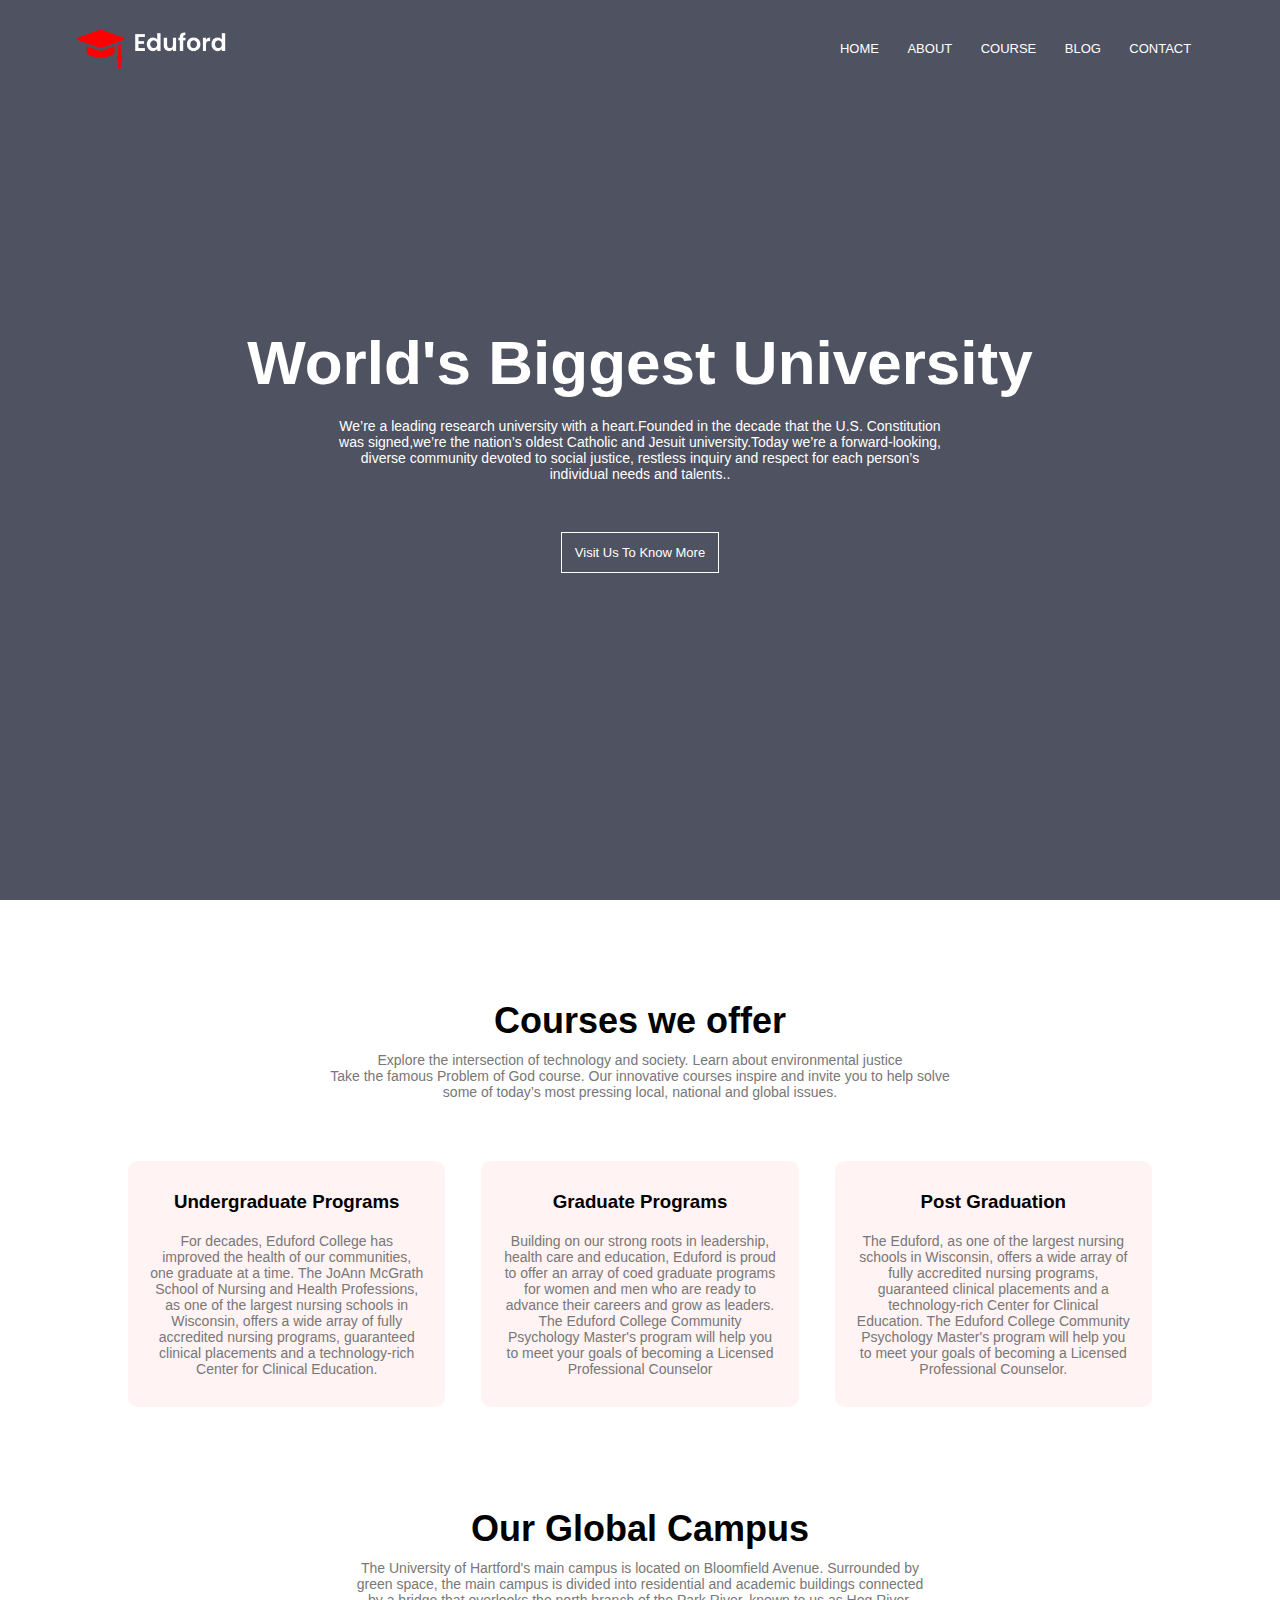
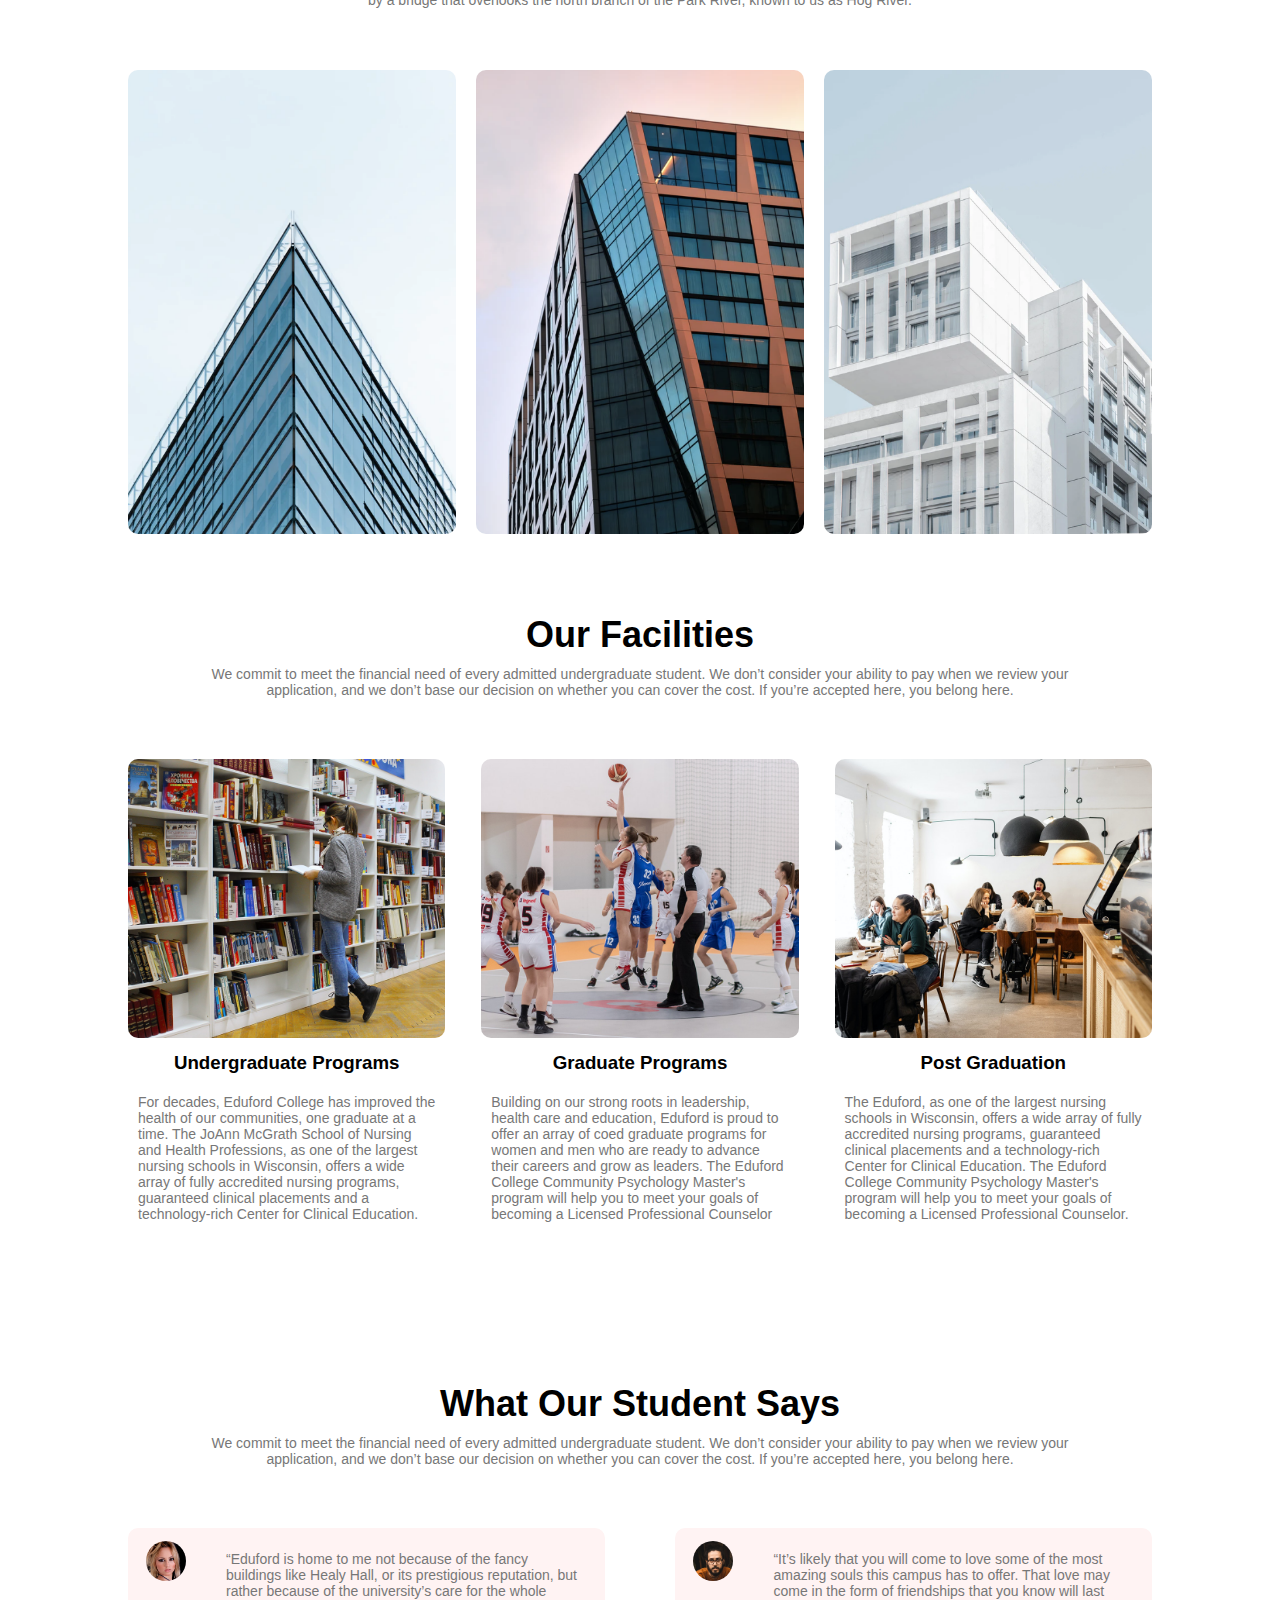
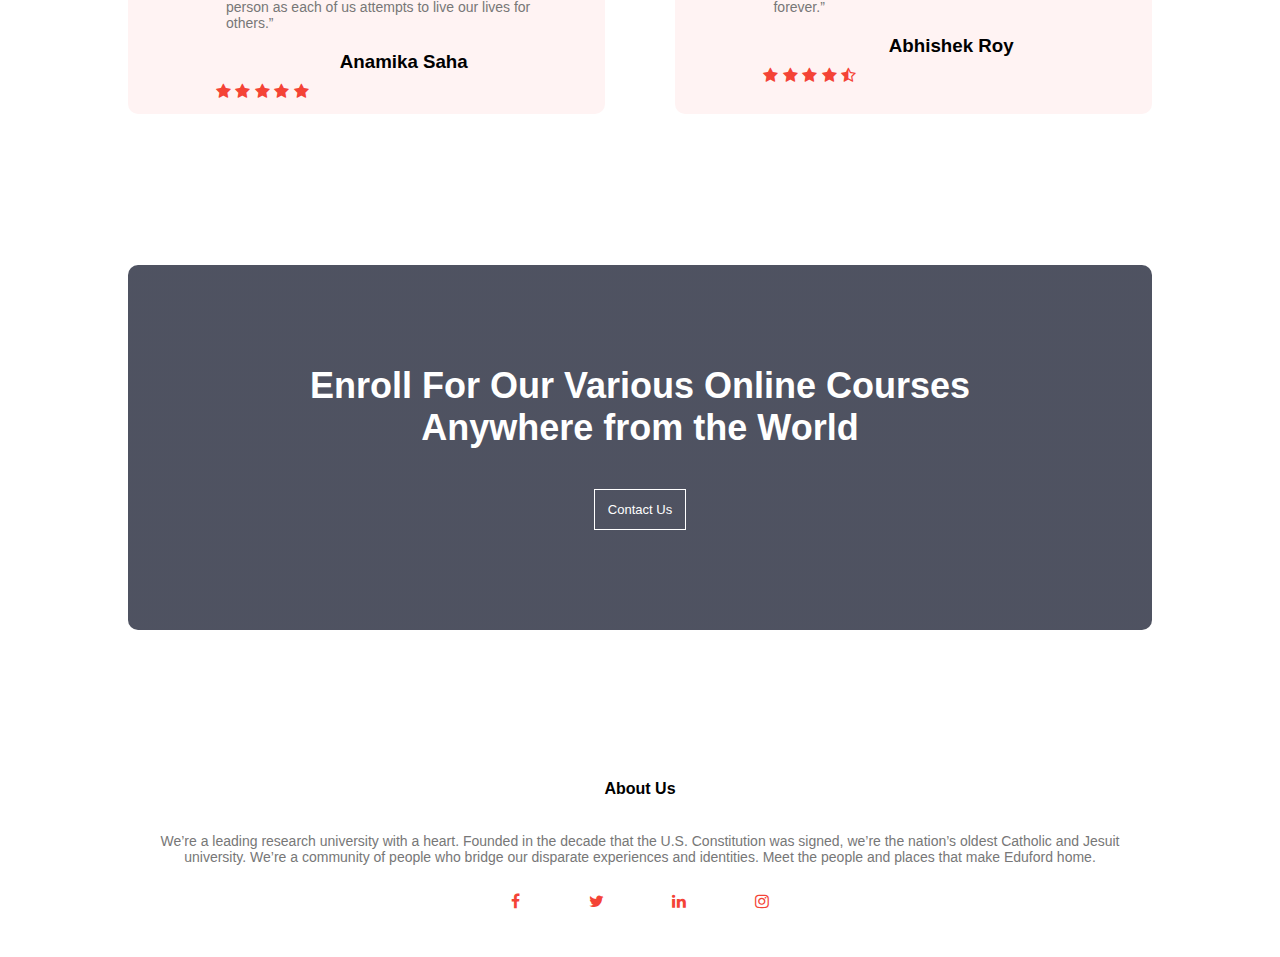
<file: index.html>
<!DOCTYPE html>
<html lang="en">
<head>
    <meta charset="UTF-8">
    <meta name="viewport" content="width=device-width, initial-scale=1.0">
    <link rel="stylesheet" href="https://fonts.googleapis.com/css?family=Sofia">
    <link rel="stylesheet" href="UnivercityWeb.css">
    <title>Univercity Website</title>
    <link rel="stylesheet" href="https://cdnjs.cloudflare.com/ajax/libs/font-awesome/4.7.0/css/font-awesome.min.css">
</head>
<body>
    <section class="header">
        <nav>
            <a href="index.html"><img src="eduford_img/logo.png" alt="img not found"</a>
            <div class="nav-links">
                <i class="fa fa-times"></i>

                <ul>
                    <li><a href="index.html">HOME</a></li>
                    <li><a href="AboutUs.html">ABOUT</a></li>
                    <li><a href="Course.html">COURSE</a></li>
                    <li><a href="Blog.html">BLOG</a></li>
                    <li><a href="Contact.html">CONTACT</a></li>
                </ul>
            </div>
            <i class="fa fa-bars"></i>
        </nav>
<div class="text-box">
    <h1>World's Biggest University</h1>
    <p>
        We’re a leading research university with a heart.Founded in the decade that the U.S.
        Constitution<br> was signed,we’re the nation’s oldest Catholic and Jesuit university.Today we’re
        a forward-looking,<br>diverse community devoted to social justice, restless inquiry and respect for 
        each person’s<br> individual needs and talents..
    </p>
    <a href="" class="hero-btn">Visit Us To Know More</a>
</div>
    </section>
<!-------Course---------->
<section class="course">
    <h1>Courses we offer</h1>
    <p>
        Explore the intersection of technology and society. Learn about environmental justice<br>
        Take the famous Problem of God course. Our innovative courses inspire and invite 
        you to help solve<br>
        some of today’s most pressing local, national and global issues.
    </p>
    <div class="row">
        <div class="course-col">
            <h3>Undergraduate Programs</h3>
            <p>
                For decades, Eduford College has improved the health of our communities,
                 one graduate at a time. The JoAnn McGrath School of Nursing and Health Professions, 
                 as one of the largest nursing schools in Wisconsin,
                 offers a wide array of fully accredited nursing programs, guaranteed clinical 
                 placements and a technology-rich Center for Clinical Education.
            </p>
        </div>
        <div class="course-col">
            <h3>Graduate Programs</h3>
            <p>
                Building on our strong roots in leadership, health care and education, 
                Eduford is proud to offer an array of coed graduate programs for women 
                and men who are ready to advance their careers and grow as leaders. 
                The Eduford College Community Psychology Master's program will help you 
                to meet your goals of becoming a Licensed Professional Counselor
            </p>
        </div>
        <div class="course-col">
            <h3>Post Graduation</h3>
            <p>
                The Eduford, as one of the largest nursing schools in Wisconsin,
                 offers a wide array of fully accredited nursing programs, guaranteed clinical
                  placements and a technology-rich Center for Clinical Education.
                   The Eduford College Community Psychology Master's program will help you 
                   to meet your goals of becoming a Licensed Professional Counselor.
            </p>
        </div>
    </div>
</section>
<!--------Campus-------->
<section class="campus">
    <h1>Our Global Campus</h1>
    <p>
        The University of Hartford's main campus is located on Bloomfield Avenue. 
        Surrounded by<br> green space, the main campus is divided 
        into residential and academic buildings connected<br> by a bridge 
        that overlooks the north branch of the Park 
        River, known to us as Hog River.
    </p>
    <div class="cam-row">
        <div class="cam-col">
            <img src="eduford_img/london.png" alt="img not found">
            <div class="layer">
                <h3>LONDON</h3>
            </div>
        </div>
        <div class="cam-col">
            <img src="eduford_img/newyork.png" alt="img not found">
            <div class="layer">
                <h3>NEWYORK</h3>
            </div>
        </div>
        <div class="cam-col">
            <img src="eduford_img/washington.png" alt="img not found">
                <div class="layer">
                    <h3>WASHINGTON</h3>
                </div>
        </div>    
    </div>
</section>
<!-----------Facilities-------->
<section class="facility">
    <h1>Our Facilities</h1>
    <p>
        We commit to meet the financial need of every admitted undergraduate student. 
        We don’t consider your ability to pay when we review your<br> application, and we don’t 
        base our decision on whether you can cover the cost. If you’re accepted here, 
        you belong here.
    </p>
    <div class="fac-row">
        <div class="fac-col">
            <img src="eduford_img/library.png" alt="img not found">
            <h3>Undergraduate Programs</h3>
            <p>
                For decades, Eduford College has improved the health of our communities, 
                one graduate at a time. The JoAnn McGrath School of Nursing and Health 
                Professions, as one of the largest nursing schools in Wisconsin, offers 
                a wide array of fully accredited nursing programs, guaranteed clinical 
                placements and a technology-rich Center for Clinical Education.
            </p>
        </div>  
        <div class="fac-col">
            <img src="eduford_img/basketball.png" alt="img not found">
            <h3>Graduate Programs</h3>
            <p>
                Building on our strong roots in leadership, health care and education, 
                Eduford is proud to offer an array of coed graduate programs for women and men
                who are ready to advance their careers and grow as leaders. The Eduford College
                Community Psychology Master's program will help you to meet your goals of
                becoming a Licensed Professional Counselor
            </p>
        </div>
        <div class="fac-col">
            <img src="eduford_img/cafeteria.png" alt="img not found">
            <h3>Post Graduation</h3>
            <p>
                The Eduford, as one of the largest nursing schools in Wisconsin, 
                offers a wide array of fully accredited nursing programs, guaranteed clinical 
                placements and a technology-rich Center for Clinical Education. The Eduford 
                College Community Psychology Master's program will help you to meet your goals
                 of becoming a Licensed Professional Counselor.
            </p>
        </div>  
    </div>
</section>

<!----------Reviews----------->
<section class="review">
    <h1>What Our Student Says</h1>
    <p>
        We commit to meet the financial need of every admitted undergraduate student. We don’t 
        consider your ability to pay when we review your <br>application, and we don’t base our 
        decision on whether you can cover the cost. If you’re accepted here, you belong here.
    </p>
    <div class="rev-row">
        <div class="rev-col">
            <img src="eduford_img/user1.jpg" alt="img not found">
            <div>
                <p>
                    “Eduford is home to me not because of the fancy buildings like Healy Hall, 
                    or its prestigious reputation, but rather because of the university’s care for
                    the whole person as each of us attempts to live our lives for others.”
                </p>
            <h3>Anamika Saha</h3>
            <i class="fa fa-star" ></i>
            <i class="fa fa-star" ></i>
            <i class="fa fa-star" ></i>
            <i class="fa fa-star" ></i>
            <i class="fa fa-star" ></i>
        </div>
        </div>
        <div class="rev-col">
            <img src="eduford_img/user2.jpg" alt="img not found">
            <div>
            <p>
                “It’s likely that you will come to love some of the most amazing souls this 
                campus has to offer. That love may come in the form of friendships that you
                 know will last forever.”
            </p>
                <h3>Abhishek Roy</h3>
                <i class="fa fa-star" ></i>
                <i class="fa fa-star" ></i>
                <i class="fa fa-star" ></i>
                <i class="fa fa-star" ></i>
                <i class="fa fa-star-half-o" ></i>
            </div>
        </div>
    </div>
</section>

<!--------Enrollement--------->
<section class="enroll">
    <h1>Enroll For Our Various Online Courses<br>
        Anywhere from the World</h1>
    <a href="" class="hero-btn">Contact Us</a>
</section>
<!--------remaining About info--------->
<footer>
<section class="footer">
<h4>About Us</h4>
<p>
    We’re a leading research university with a heart. Founded in the decade that the U.S. 
    Constitution was signed, we’re the nation’s oldest Catholic and Jesuit<br> university.
     We’re a community of people who bridge our disparate experiences and identities. 
     Meet the people and places that make Eduford home.
</p>
<div class="icons">
    <i class="fa fa-facebook" ></i>
    <i class="fa fa-twitter" ></i>
    <i class="fa fa-linkedin" ></i>
    <i class="fa fa-instagram" ></i>
</div>
</section>
</footer>
</body>
</html>
</file>
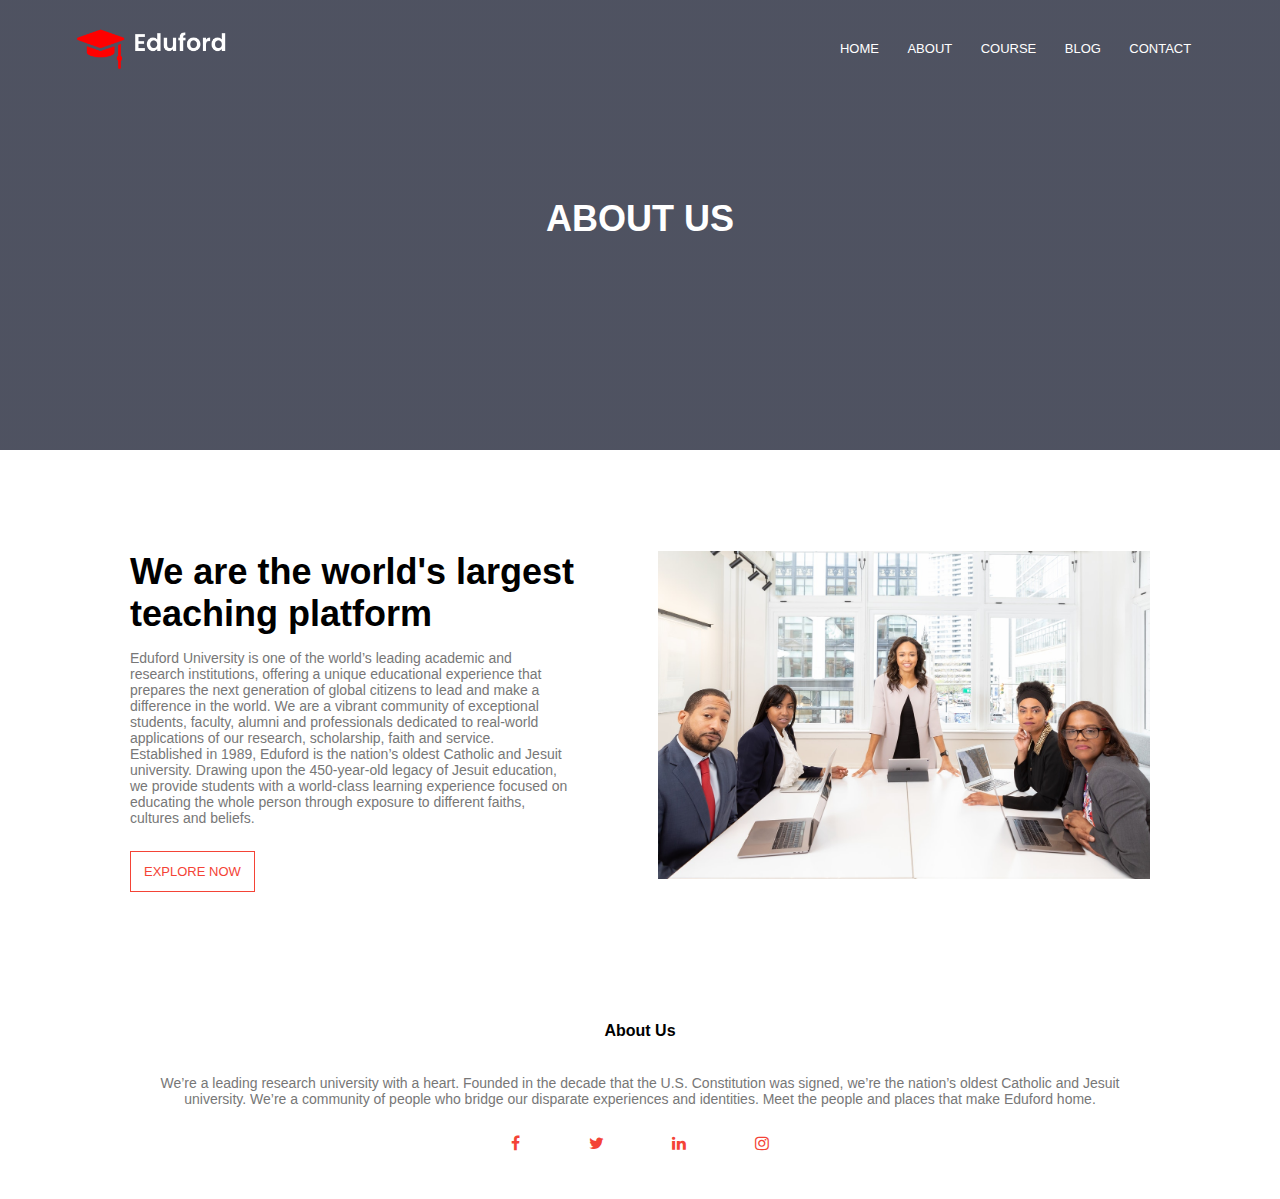
<file: AboutUs.html>
<!DOCTYPE html>
<html lang="en">
<head>
    <meta charset="UTF-8">
    <meta name="viewport" content="width=device-width, initial-scale=1.0">
    <link rel="stylesheet" href="https://fonts.googleapis.com/css?family=Sofia">
    <link rel="stylesheet" href="UnivercityWeb.css">
    <title>Univercity Website</title>
    <link rel="stylesheet" href="https://cdnjs.cloudflare.com/ajax/libs/font-awesome/4.7.0/css/font-awesome.min.css">
</head>
<body>
    <section class="sub-header">
        <nav>
            <a href="index.html"><img src="eduford_img/logo.png" alt="img not found"</a>
            <div class="nav-links">
                <i class="fa fa-times"></i>
                <ul>
                    <li><a href="index.html">HOME</a></li>
                    <li><a href="AboutUs.html">ABOUT</a></li>
                    <li><a href="Course.html">COURSE</a></li>
                    <li><a href="Blog.html">BLOG</a></li>
                    <li><a href="Contact.html">CONTACT</a></li>
                </ul>
            </div>
            <i class="fa fa-bars"></i>
        </nav>
        <h1>ABOUT US</h1>
    </section>
<!-----------About Us Page Content----------->
<section class="aboutus">
    <div class="about-row">
        <div class="about-col">
            <h1>We are the world's largest
                teaching platform</h1>
                <p>
                    Eduford University is one of the world’s leading academic and <br>research 
                    institutions, offering a unique educational experience that <br>prepares the 
                    next generation of global citizens to lead and make a<br> difference in the 
                    world. We are a vibrant community of exceptional <br>students, faculty, alumni 
                    and professionals dedicated to real-world <br>applications of our research,
                     scholarship, faith and service.<br> Established in 1989, Eduford is the
                      nation’s oldest Catholic and Jesuit<br> university. Drawing upon the
                       450-year-old legacy of Jesuit education,<br> we provide students with a
                        world-class learning experience focused on<br> educating the whole person
                         through exposure to different faiths,<br> cultures and beliefs.
                </p>
                <a href="" class="hero-btn red-btn">EXPLORE NOW</a>
        </div>
        <div class="about-col">
            <img src="eduford_img/about.jpg" alt="img not found">
        </div>
    </div>
</section>

<!--------remaining About info--------->
<footer>
<section class="footer">
<h4>About Us</h4>
<p>
    We’re a leading research university with a heart. Founded in the decade that the U.S. 
    Constitution was signed, we’re the nation’s oldest Catholic and Jesuit<br> university.
     We’re a community of people who bridge our disparate experiences and identities. 
     Meet the people and places that make Eduford home.
</p>
<div class="icons">
    <i class="fa fa-facebook" ></i>
    <i class="fa fa-twitter" ></i>
    <i class="fa fa-linkedin" ></i>
    <i class="fa fa-instagram" ></i>

</div>
</section>
</footer>
</body>
</html>
</file>
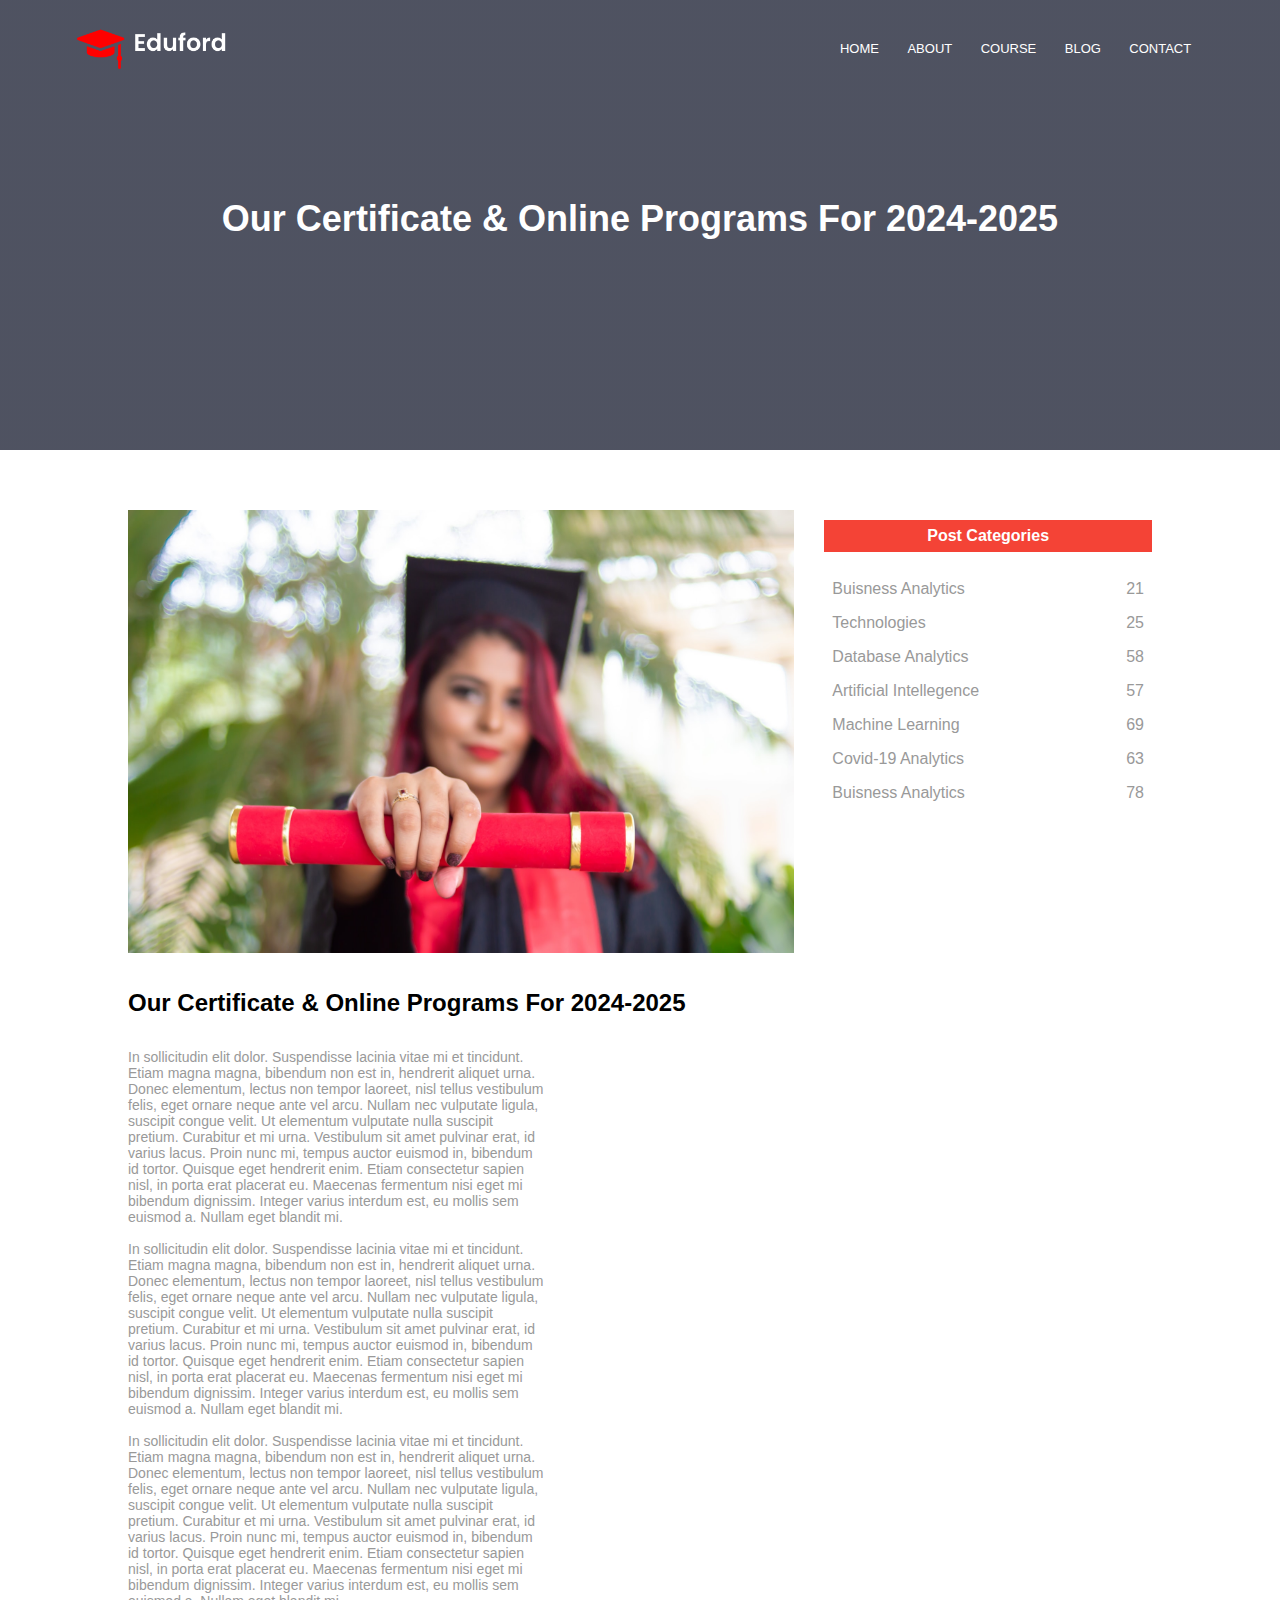
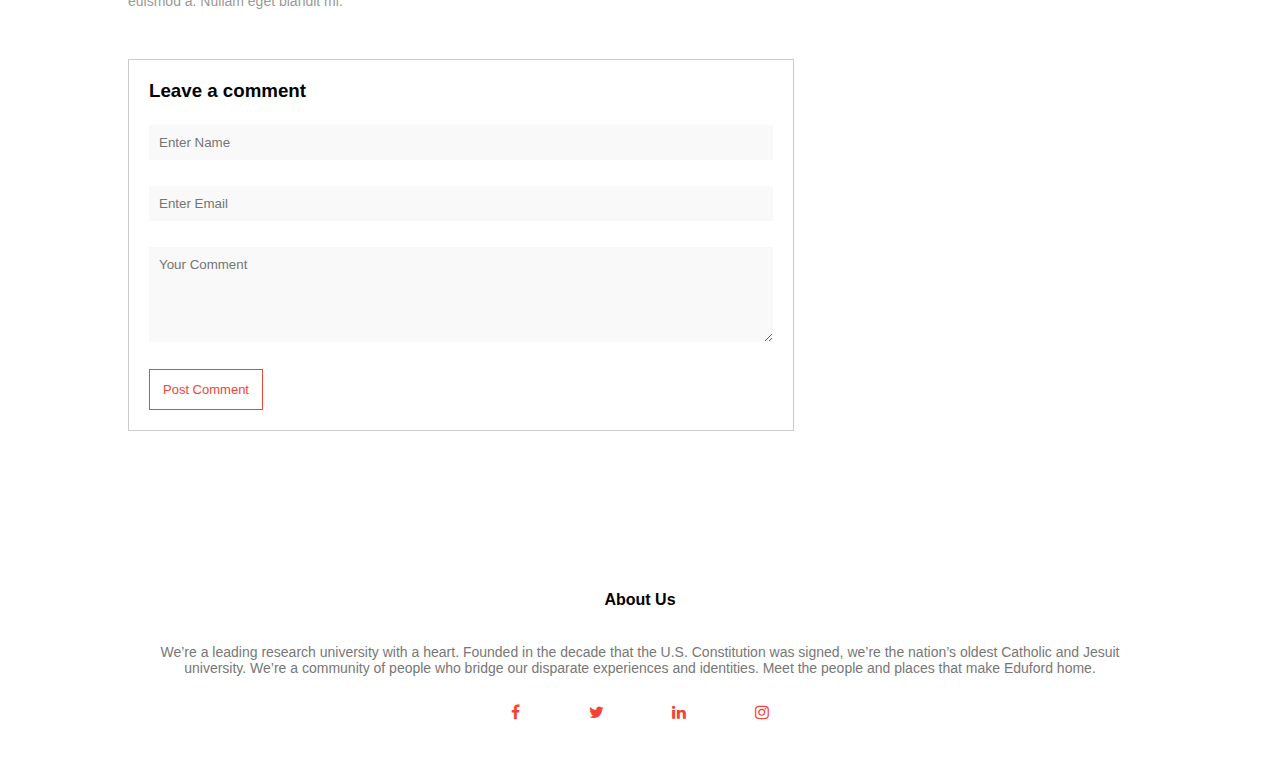
<file: Blog.html>
<!DOCTYPE html>
<html lang="en">
<head>
    <meta charset="UTF-8">
    <meta name="viewport" content="width=device-width, initial-scale=1.0">
    <link rel="stylesheet" href="https://fonts.googleapis.com/css?family=Sofia">
    <link rel="stylesheet" href="UnivercityWeb.css">
    <title>Univercity Website</title>
    <link rel="stylesheet" href="https://cdnjs.cloudflare.com/ajax/libs/font-awesome/4.7.0/css/font-awesome.min.css">
</head>
<body>
    <section class="sub-header">
        <nav>
            <a href="index.html"><img src="eduford_img/logo.png" alt="img not found"</a>
            <div class="nav-links">
                <i class="fa fa-times"></i>
                <ul>
                    <li><a href="index.html">HOME</a></li>
                    <li><a href="AboutUs.html">ABOUT</a></li>
                    <li><a href="Course.html">COURSE</a></li>
                    <li><a href="Blog.html">BLOG</a></li>
                    <li><a href="Contact.html">CONTACT</a></li>
                </ul>
            </div>
            <i class="fa fa-bars"></i>
        </nav>
        <h1>Our Certificate & Online Programs For 2024-2025</h1>
    </section>

<!--------Blog page Content--------->
<section class="Bolg-Content">
    <div class="leftside">
        <img src="eduford_img/certificate.jpg" alt="img not found">
        <h2>Our Certificate & Online Programs For 2024-2025</h2>
        <p>
            In sollicitudin elit dolor. Suspendisse lacinia vitae mi et tincidunt.<br> Etiam magna magna,
            bibendum non est in, hendrerit aliquet urna.<br> Donec elementum, lectus non tempor laoreet, nisl tellus 
            vestibulum<br> felis, eget ornare neque ante vel arcu. Nullam nec vulputate ligula,<br> suscipit congue velit. 
            Ut elementum vulputate nulla suscipit<br> pretium. Curabitur et mi urna. Vestibulum sit amet pulvinar erat,
            id<br> varius lacus. Proin nunc mi, tempus auctor euismod in, bibendum<br> id tortor. Quisque eget hendrerit
            enim. Etiam consectetur sapien<br> nisl, in porta erat placerat eu. Maecenas fermentum nisi eget mi<br> 
            bibendum dignissim. Integer varius interdum est, eu mollis sem<br> euismod a. Nullam eget blandit mi.
            <br>
            <br>
        </p>
        <p>
            In sollicitudin elit dolor. Suspendisse lacinia vitae mi et tincidunt.<br> Etiam magna magna,
            bibendum non est in, hendrerit aliquet urna.<br> Donec elementum, lectus non tempor laoreet, nisl tellus 
            vestibulum<br> felis, eget ornare neque ante vel arcu. Nullam nec vulputate ligula,<br> suscipit congue velit. 
            Ut elementum vulputate nulla suscipit<br> pretium. Curabitur et mi urna. Vestibulum sit amet pulvinar erat,
            id<br> varius lacus. Proin nunc mi, tempus auctor euismod in, bibendum<br> id tortor. Quisque eget hendrerit
            enim. Etiam consectetur sapien<br> nisl, in porta erat placerat eu. Maecenas fermentum nisi eget mi<br> 
            bibendum dignissim. Integer varius interdum est, eu mollis sem<br> euismod a. Nullam eget blandit mi.
            <br>
            <br>
        </p>
        <p>
            In sollicitudin elit dolor. Suspendisse lacinia vitae mi et tincidunt.<br> Etiam magna magna,
            bibendum non est in, hendrerit aliquet urna.<br> Donec elementum, lectus non tempor laoreet, nisl tellus 
            vestibulum<br> felis, eget ornare neque ante vel arcu. Nullam nec vulputate ligula,<br> suscipit congue velit. 
            Ut elementum vulputate nulla suscipit<br> pretium. Curabitur et mi urna. Vestibulum sit amet pulvinar erat,
            id<br> varius lacus. Proin nunc mi, tempus auctor euismod in, bibendum<br> id tortor. Quisque eget hendrerit
            enim. Etiam consectetur sapien<br> nisl, in porta erat placerat eu. Maecenas fermentum nisi eget mi<br> 
            bibendum dignissim. Integer varius interdum est, eu mollis sem<br> euismod a. Nullam eget blandit mi.
            <br>
    
        </p>
        <div class="Comment-box">
            <h3>Leave a comment</h3>
            <form class="comment-form">
                <input type="text" placeholder="Enter Name">
                <input type="email" placeholder="Enter Email">
                <textarea rows="5" placeholder="Your Comment"></textarea>
                <button type="submit" class="hero-btn red-btn">Post Comment</button>
            </form>
        </div>
    </div>
    <div class="rightside">
        <h3>Post Categories</h3>
        <div>
            <span>Buisness Analytics</span>
            <span>21</span>
        </div>
        <div>
            <span>Technologies</span>
            <span>25</span>
        </div>
        <div>
            <span>Database Analytics</span>
            <span>58</span>
        </div>
        <div>
            <span>Artificial Intellegence</span>
            <span>57</span>
        </div>
        <div>
            <span>Machine Learning</span>
            <span>69</span>
        </div>
        <div>
            <span>Covid-19 Analytics</span>
            <span>63</span>
        </div>
        <div>
            <span>Buisness Analytics</span>
            <span>78</span>
        </div>
    </div>
</section>


<!--------remaining About info--------->
<footer>
<section class="footer">
<h4>About Us</h4>
<p>
    We’re a leading research university with a heart. Founded in the decade that the U.S. 
    Constitution was signed, we’re the nation’s oldest Catholic and Jesuit<br> university.
     We’re a community of people who bridge our disparate experiences and identities. 
     Meet the people and places that make Eduford home.
</p>
<div class="icons">
    <i class="fa fa-facebook" ></i>
    <i class="fa fa-twitter" ></i>
    <i class="fa fa-linkedin" ></i>
    <i class="fa fa-instagram" ></i>

</div>
</section>
</footer>
</body>
</html>
</file>
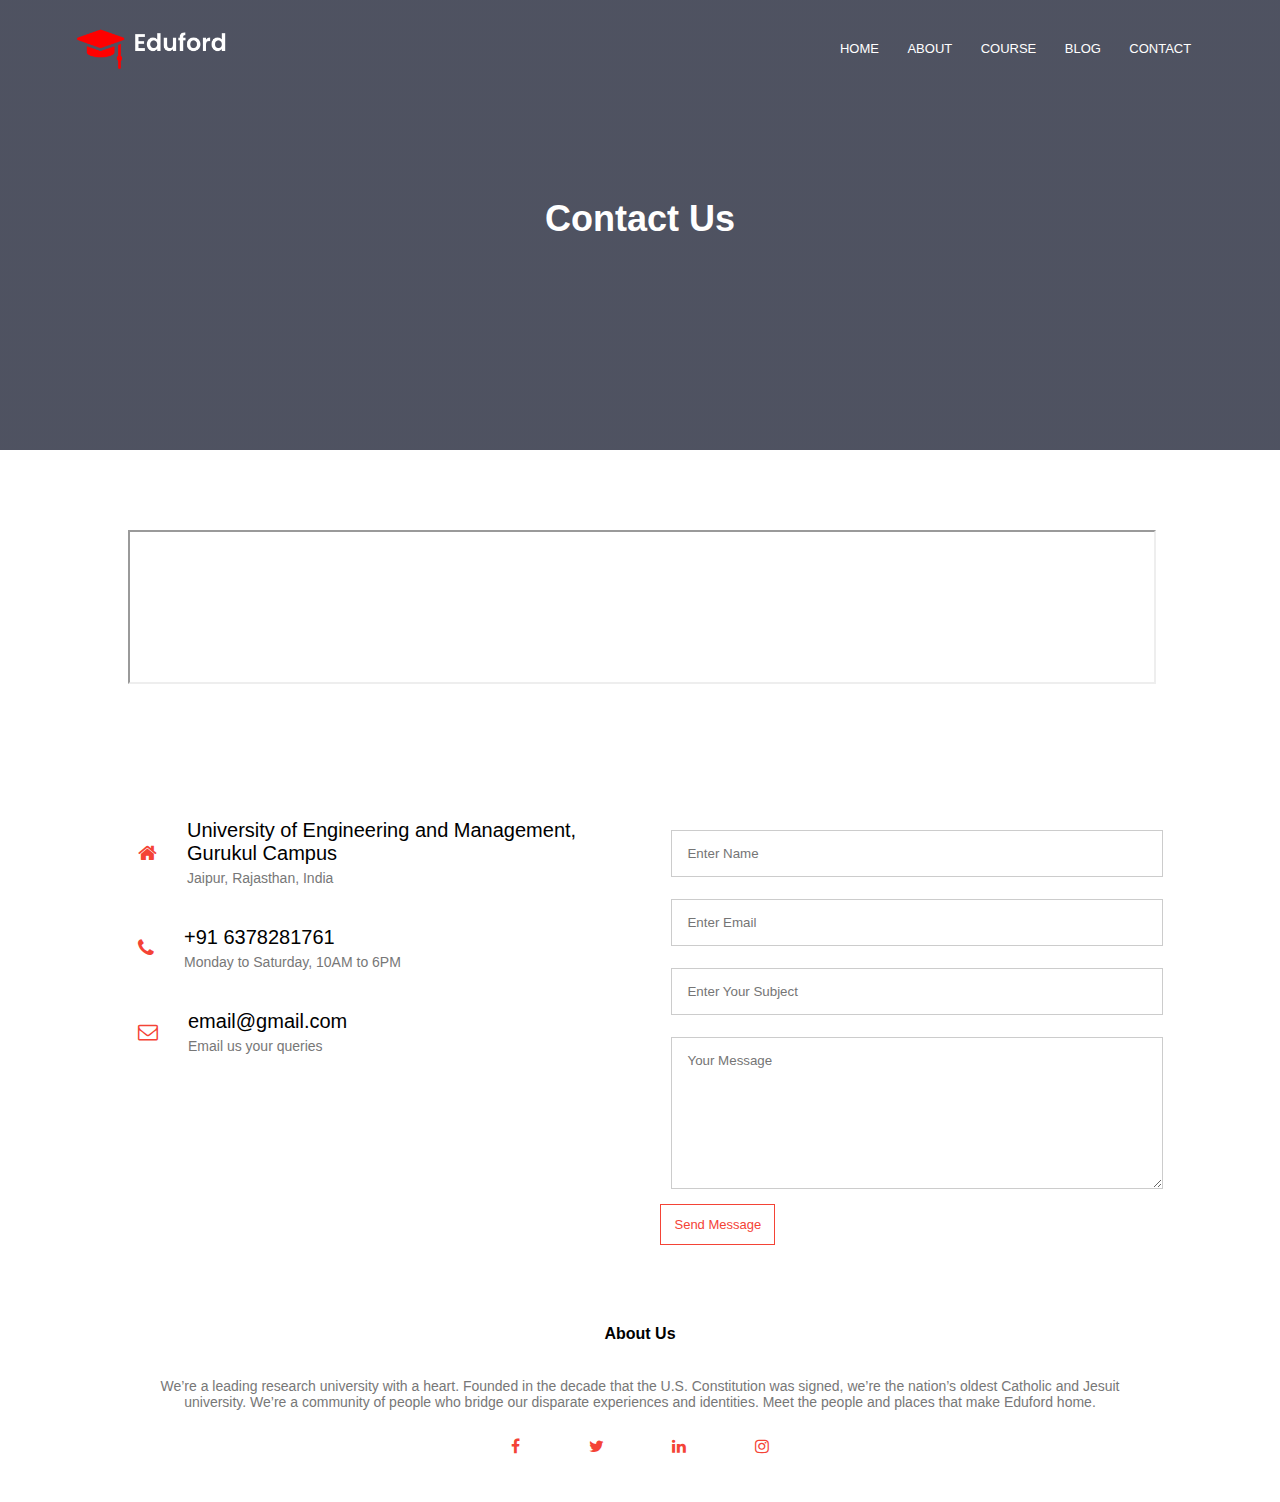
<file: Contact.html>
<!DOCTYPE html>
<html lang="en">
<head>
    <meta charset="UTF-8">
    <meta name="viewport" content="width=device-width, initial-scale=1.0">
    <link rel="stylesheet" href="https://fonts.googleapis.com/css?family=Sofia">
    <link rel="stylesheet" href="UnivercityWeb.css">
    <title>Univercity Website</title>
    <link rel="stylesheet" href="https://cdnjs.cloudflare.com/ajax/libs/font-awesome/4.7.0/css/font-awesome.min.css">
</head>
<body>
    <section class="sub-header">
        <nav>
            <a href="index.html"><img src="eduford_img/logo.png" alt="img not found"</a>
            <div class="nav-links">
                <i class="fa fa-times"></i>
                <ul>
                    <li><a href="index.html">HOME</a></li>
                    <li><a href="AboutUs.html">ABOUT</a></li>
                    <li><a href="Course.html">COURSE</a></li>
                    <li><a href="Blog.html">BLOG</a></li>
                    <li><a href="Contact.html">CONTACT</a></li>
                </ul>
            </div>
            <i class="fa fa-bars"></i>
        </nav>
        <h1>Contact Us</h1>
    </section>

<!--------Course page Content--------->
<section class="location">
    <iframe src="https://www.google.com/maps/embed?pb=!1m14!1m8!1m3!1d7096.425785625174!2d75.700243!3d27.212465!3m2!1i1024!2i768!4f13.1!3m3!1m2!1s0x0%3A0xb78e5c340c935a95!2sUniversity%20of%20Engineering%20%26%20Management%20(UEM)%2C%20Jaipur!5e0!3m2!1sen!2som!4v1660571000075!5m2!1sen!2som" 
    allowfullscreen="" loading="lazy" referrerpolicy="no-referrer-when-downgrade"></iframe>
</section>
<section class="contact-us">
    <div class="row">
        <div class="Contact-col">
            <div>
                <i class="fa fa-home" ></i>
                <span>
                    <h5>University of Engineering and Management,<br> Gurukul Campus</h5>
                    <p>Jaipur, Rajasthan, India</p>
                </span>
            </div>
            <div>
                <i class="fa fa-phone" ></i>
                <span>
                    <h5>+91 6378281761</h5>
                    <p>Monday to Saturday, 10AM to 6PM</p>
                </span>
            </div>
            <div>
                <i class="fa fa-envelope-o" ></i>
                <span>
                    <h5>email@gmail.com</h5>
                    <p>Email us your queries</p>
                </span>
            </div>
        </div>
        <div class="Contact-col">
            <form action="">
                <input type="text" placeholder="Enter Name" required>
                <input type="email" placeholder="Enter Email" required>
                <input type="email" placeholder="Enter Your Subject" required>
                <textarea rows="8" placeholder="Your Message" required></textarea>
                <button type="submit" class="hero-btn red-btn">Send Message</button>
            </form>
        </div>
    </div>
</section>
<!--------remaining About info--------->
<footer>
<section class="footer">
<h4>About Us</h4>
<p>
    We’re a leading research university with a heart. Founded in the decade that the U.S. 
    Constitution was signed, we’re the nation’s oldest Catholic and Jesuit<br> university.
     We’re a community of people who bridge our disparate experiences and identities. 
     Meet the people and places that make Eduford home.
</p>
<div class="icons">
    <i class="fa fa-facebook" ></i>
    <i class="fa fa-twitter" ></i>
    <i class="fa fa-linkedin" ></i>
    <i class="fa fa-instagram" ></i>

</div>
</section>
</footer>
</body>
</html>
</file>
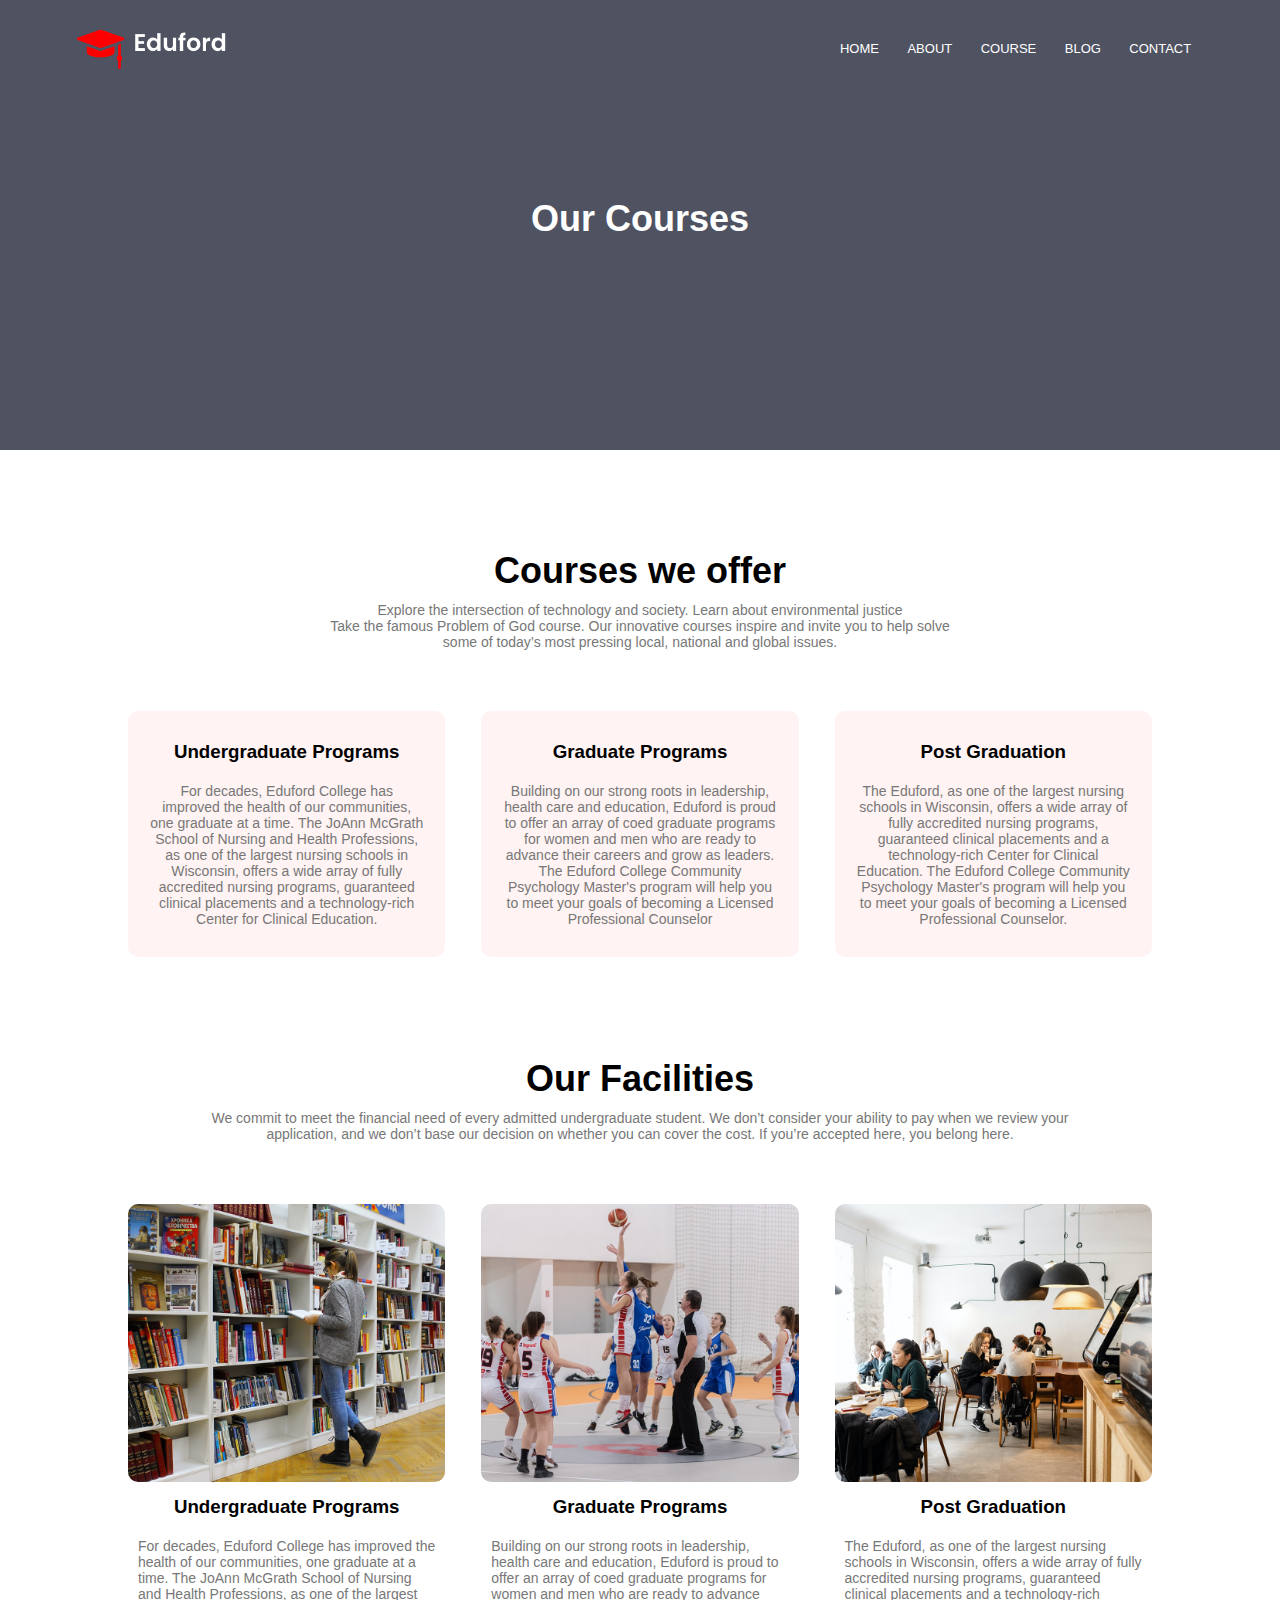
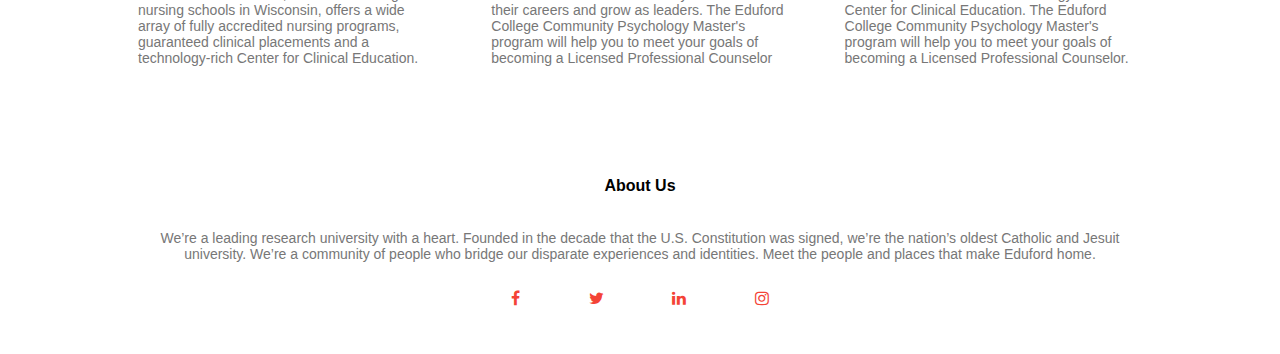
<file: Course.html>
<!DOCTYPE html>
<html lang="en">
<head>
    <meta charset="UTF-8">
    <meta name="viewport" content="width=device-width, initial-scale=1.0">
    <link rel="stylesheet" href="https://fonts.googleapis.com/css?family=Sofia">
    <link rel="stylesheet" href="UnivercityWeb.css">
    <title>Univercity Website</title>
    <link rel="stylesheet" href="https://cdnjs.cloudflare.com/ajax/libs/font-awesome/4.7.0/css/font-awesome.min.css">
</head>
<body>
    <section class="sub-header">
        <nav>
            <a href="index.html"><img src="eduford_img/logo.png" alt="img not found"</a>
            <div class="nav-links">
                <i class="fa fa-times"></i>
                <ul>
                    <li><a href="index.html">HOME</a></li>
                    <li><a href="AboutUs.html">ABOUT</a></li>
                    <li><a href="Course.html">COURSE</a></li>
                    <li><a href="Blog.html">BLOG</a></li>
                    <li><a href="Contact.html">CONTACT</a></li>
                </ul>
            </div>
            <i class="fa fa-bars"></i>
        </nav>
        <h1>Our Courses</h1>
    </section>
<!-----------Course Page Content----------->
<section class="course">
    <h1>Courses we offer</h1>
    <p>
        Explore the intersection of technology and society. Learn about environmental justice<br>
        Take the famous Problem of God course. Our innovative courses inspire and invite 
        you to help solve<br>
        some of today’s most pressing local, national and global issues.
    </p>
    <div class="row">
        <div class="course-col">
            <h3>Undergraduate Programs</h3>
            <p>
                For decades, Eduford College has improved the health of our communities,
                 one graduate at a time. The JoAnn McGrath School of Nursing and Health Professions, 
                 as one of the largest nursing schools in Wisconsin,
                 offers a wide array of fully accredited nursing programs, guaranteed clinical 
                 placements and a technology-rich Center for Clinical Education.
            </p>
        </div>
        <div class="course-col">
            <h3>Graduate Programs</h3>
            <p>
                Building on our strong roots in leadership, health care and education, 
                Eduford is proud to offer an array of coed graduate programs for women 
                and men who are ready to advance their careers and grow as leaders. 
                The Eduford College Community Psychology Master's program will help you 
                to meet your goals of becoming a Licensed Professional Counselor
            </p>
        </div>
        <div class="course-col">
            <h3>Post Graduation</h3>
            <p>
                The Eduford, as one of the largest nursing schools in Wisconsin,
                 offers a wide array of fully accredited nursing programs, guaranteed clinical
                  placements and a technology-rich Center for Clinical Education.
                   The Eduford College Community Psychology Master's program will help you 
                   to meet your goals of becoming a Licensed Professional Counselor.
            </p>
        </div>
    </div>
</section>

<!----------- Facilities Content----------->
<section class="facility">
    <h1>Our Facilities</h1>
    <p>
        We commit to meet the financial need of every admitted undergraduate student. 
        We don’t consider your ability to pay when we review your<br> application, and we don’t 
        base our decision on whether you can cover the cost. If you’re accepted here, 
        you belong here.
    </p>
    <div class="fac-row">
        <div class="fac-col">
            <img src="eduford_img/library.png" alt="img not found">
            <h3>Undergraduate Programs</h3>
            <p>
                For decades, Eduford College has improved the health of our communities, 
                one graduate at a time. The JoAnn McGrath School of Nursing and Health 
                Professions, as one of the largest nursing schools in Wisconsin, offers 
                a wide array of fully accredited nursing programs, guaranteed clinical 
                placements and a technology-rich Center for Clinical Education.
            </p>
        </div>  
        <div class="fac-col">
            <img src="eduford_img/basketball.png" alt="img not found">
            <h3>Graduate Programs</h3>
            <p>
                Building on our strong roots in leadership, health care and education, 
                Eduford is proud to offer an array of coed graduate programs for women and men
                who are ready to advance their careers and grow as leaders. The Eduford College
                Community Psychology Master's program will help you to meet your goals of
                becoming a Licensed Professional Counselor
            </p>
        </div>
        <div class="fac-col">
            <img src="eduford_img/cafeteria.png" alt="img not found">
            <h3>Post Graduation</h3>
            <p>
                The Eduford, as one of the largest nursing schools in Wisconsin, 
                offers a wide array of fully accredited nursing programs, guaranteed clinical 
                placements and a technology-rich Center for Clinical Education. The Eduford 
                College Community Psychology Master's program will help you to meet your goals
                 of becoming a Licensed Professional Counselor.
            </p>
        </div>  
    </div>
</section>
<!--------remaining About info--------->
<footer>
<section class="footer">
<h4>About Us</h4>
<p>
    We’re a leading research university with a heart. Founded in the decade that the U.S. 
    Constitution was signed, we’re the nation’s oldest Catholic and Jesuit<br> university.
     We’re a community of people who bridge our disparate experiences and identities. 
     Meet the people and places that make Eduford home.
</p>
<div class="icons">
    <i class="fa fa-facebook" ></i>
    <i class="fa fa-twitter" ></i>
    <i class="fa fa-linkedin" ></i>
    <i class="fa fa-instagram" ></i>

</div>
</section>
</footer>
</body>
</html>
</file>
<file: UnivercityWeb.css>
*{
    margin: 0;
    padding: 0;
    font-family:  sans-serif;
}
.header{
    min-height: 100vh;
    width: 100%;
    position: relative;
    background-image: linear-gradient(rgba(4,9,30,0.7),rgba(4,9,30,0.7)),
    url(https://uniofeduford.netlify.app/images/banner.png);
    background-position: center;
    background-size: cover;
}
nav{
    display: flex;
    padding: 2% 6%;
    justify-content: space-between;
    align-items: center;   
}
nav img{
    width: 150px;

}
.nav-links{
    flex: 1;
    text-align: right;
}
.nav-links ul li{
    list-style: none;
    display: inline-block;
    padding: 8px 12px;
    position: relative;
}
.nav-links ul li a{
    color: #fff;
    text-decoration: none;
    font-size: 13px;
}
.nav-links ul li::after{
    content: '';
    width: 0%;
    height: 2px;
    background: #f44336;
    display: block;
    margin: auto;
    transition: 0.5s;
}
.nav-links ul li:hover::after{
    width: 100%;
}
.text-box{
    width: 90%;
    color: #fff;
    position: absolute;
    top: 50%;
    left: 50%;
    transform: translate(-50%,-50%);
    text-align: center;
}
.text-box h1{
    font-size: 62px;
}
.text-box p{
    margin: 10px 0 40px;
    font-size: 14px;
    color: #fff;
}
.hero-btn{
    display: inline-block;
    text-decoration: none;
    color: #fff;
    border: 1px solid #fff;
    padding: 12px 13px;
    font-size: 13px;
    background: transparent;
    position: relative;
    cursor: pointer;
}
.hero-btn:hover{
    border: 1px solid #f44336;
    background: #f44336;
    transition: 1s;

}
nav .fa{
    display: none;
}
@media (max-width:700px) {
    .nav-links{
        position: fixed;
    }
    .text-box h1{
        font-size: 20px;
    }
    .nav-links ul li{
        display: block;
    }
    .nav-links{
        position: absolute;
        background: #f44336;
        height: 100vh;
        width: 200px;
        top: 0;
        right: -200px;
        text-align: left;
        z-index: 2;
    }
    nav .fa{
        display: block;
        color: #fff;
        margin: 10px;
        font-size: 22px;
        cursor: pointer;
    }
    .nav-links ul{
        padding: 30px;
    }
}
/*--------course-------*/
.course{
    width: 80%;
    margin: auto;
    text-align: center;
    padding-top: 100px;    
}
h1{
    font-size: 36px;
    font-weight: 600;
}
p{
    color: #777;
    font-size: 14px;
    font-weight: 22px;
    padding: 10px;    
}
.row{
    margin-top: 5%;
    display: flex;
    justify-content: space-between;
}   
.course-col{
    flex-basis: 31%;
    background: #fff3f3;
    border-radius: 10px;
    margin-bottom: 5%;
    padding: 20px 12px;
    box-sizing: border-box;
    transition: 0.5s;
} 
h3{
    text-align: center;
    font-weight: 600;
    margin: 10px 0;
}
.course-col:hover{
    box-shadow:0 0 20px 0px rgba(0, 0,0,0.2);
}
@media(max-width:700px)  {
    .nav-links{
        position: fixed;
    }
    .row{
        flex-direction: column ;
    }
    
}


/*--------campus--------*/
.campus{
    width: 80%;
    margin: auto;
    text-align: center;
    padding-top: 50px;
}
.cam-row{
    margin-top: 5%;
    display: flex;
    justify-content: space-between;
}
.cam-col{
    flex-basis: 32%;
    border-radius: 10px;
    margin-bottom: 30px;
    position: relative;
    overflow: hidden;
}
.cam-col img{
    width: 100%;
    display: block;
}
.layer{
    background: transparent;
    height: 100%;
    width: 100%;
    position: absolute;
    top:0;
    left: 0;
    transition: 0.5s;
}
.layer:hover{
    background: rgba(226, 0, 0, 0.585);

}
.layer h3{
    width: 100%;
    font-weight: 500;
    color: #ffff;
    font-size: 26px;
    bottom: 0;
    left: 50%;
    position: absolute;
    transform: translate(-50%);
    opacity: 0;
}
.layer:hover h3{
    bottom: 49%;
    opacity: 1;
    transition: 0.5s;
}
@media(max-width:700px)  {
    .nav-links{
        position: fixed;
    }
    .cam-row{
        flex-direction: column ;
    }  
}



/*---------facility----------*/
.facility{
    width: 80%;
    margin: auto;
    text-align: center;
    padding-top: 50px;
}
.fac-row{
    margin-top: 5%;
    display: flex;
    justify-content: space-between;
}
.fac-col{
    flex-basis: 31%;
    border-radius: 10px;
    margin-bottom: 5%;
    text-align: left;
}
.fac-col img{
    width: 100%;
    border-radius: 10px;

}
fac-col p{
    padding: 0;
}
fac-col h3{
    margin-top:14px ;
    margin-bottom:15px ;
    text-align: left;
}
@media(max-width:700px)  {
    .nav-links{
        position: fixed;
    }
    .fac-row{
        flex-direction: column ;
    }  
}
.review{
    width: 80%;
    margin: auto;
    padding-top: 100px;
    text-align: center;
}
.rev-row{
    margin-top: 5%;
    display: flex;
    justify-content: space-between;
}
.rev-col{
    flex-basis: 44%;
    border-radius: 10px;
    margin-bottom: 5%;
    text-align: left;
    background: #fff3f3;
    padding: 13px;
    cursor: pointer;
    display: flex;
}
.rev-col img{
    height: 40px;
    margin-left: 5px;
    margin-right: 30px;
    border-radius:50% ;
}
.rev-col .fa{
    color: #f44336;
}
@media(max-width:700px)  {
    .nav-links{
        position: fixed;
    }
    .rev-row{
        margin-left: 0;
        margin-right: 15px;
        flex-direction: column ;
    }  
}


/*-----------enroll----------*/
.enroll{
    margin: 100px auto;
    width: 80%;
    background-image: linear-gradient(rgba(4,9,30,0.7),rgba(4,9,30,0.7)),
    url(https://uniofeduford.netlify.app/images/banner2.png);
    background-size: cover;
    background-position: center;
    border-radius: 10px;
    text-align: center;
    padding: 100px 0;
}
.enroll h1{
    color: #fff;
    padding:0 ;
    margin-bottom:40px ;
}
@media(max-width:700px)  {
    .nav-links{
        position: fixed;
    }
    .enroll h1{
        font-size: 24px;
    }
}
/*-------footer--------*/
.footer{
    width: 100%;
    text-align: center;
    padding: 30px 0;
}
.footer h4{
    margin-bottom: 25px;
    margin-top:20px ;
    font-weight:600 ;
}
.icons .fa{
    color: #f44336;
    margin: 0 32px;
    cursor: pointer;
    padding: 18px 0;
}
@media(max-width:700px)  {
    .nav-links{
        position: fixed;
    }
    .icons .fa{
        margin: 0 24px;
        padding: 13px 0;
    }
}

/*------------AboutUs.html page css code-------------*/
.sub-header{
    height: 50vh;
    width: 100%;
    background-image: linear-gradient(rgba(4,9,30,0.7),rgba(4,9,30,0.7)),
    url(C:\Users\prati\OneDrive\Desktop\eduford_img\eduford_img\background.jpg);
    background-size: cover;
    background-position: center;
    text-align: center;
    color: #fff;
}
.sub-header h1{
    margin-top: 100px;
}
.about-row{
    margin-top: 5%;
    display: flex;
    justify-content: space-between;
}
.aboutus{
    width: 80%;
    margin: auto;
    padding-top:20px ;
    padding-bottom: 50px;
}
.about-col{
    flex-basis: 48%;
    padding: 30px 2px;
}
.about-col img{
    width: 100%;
}
.about-col h1{
    padding-top:0 ;
}
.about-col p{
    padding: 15px 0 25px;
}
.red-btn{
    border: 1px solid #f44336;
    background: transparent;
    color: #f44336;

}
.red-btn:hover{
    color: #fff;
}
@media(max-width:700px)  {
    .nav-links{
        position: fixed;
    }
    .about-row{
        margin-left: 0;
        margin-right: 15px;
        flex-direction: column ;
    }  
}
/*----------Blog.html page CSS code---------*/   
.Bolg-Content{
    margin-top: 5%;
    display: flex;
    justify-content: space-between;
    width: 80%;
    margin: auto;
    padding: 60px 0;
}
.leftside{
    flex-basis: 65%;
}
.leftside img{
    width: 100%;
}
.leftside h2{
    color: black;
    font-weight: 600;
    margin: 32px 0;
}
.leftside p{
    color: #999;
    padding: 0;
}
.rightside{
    flex-basis: 32%;
}
.rightside h3{

    background: #f44336;
    color: #fff;
    padding: 7px 0;
    font-size: 16px;
    margin-bottom: 20px;
}
.rightside div{
    display: flex;
    align-items: center;
    justify-content: space-between;
    color: #999;
    padding: 8px;
    box-sizing: border-box;
}
.Comment-box{
    border: 1px solid #ccc;
    margin: 50px 0;
    padding: 10px 20px;
}
.Comment-box h3{
    text-align: left;
}
.comment-form input,.comment-form textarea {
    width: 100%;
    padding: 10px;
    margin: 13px 0;
    box-sizing: border-box;
    border: none;
    outline: none;
    background: #f9f9f9;
    cursor: pointer;
}
.comment-form button{
    margin: 10px 0;
}
@media(max-width:700px)  {
    .nav-links{
        position: fixed;
    }
    
    .sub-header h1{
        font-size: 24px;
    }
    .nav-links ul {
        display: flex;
        flex-direction: column; 
        padding: 0;
    }

    .nav-links li {
        margin: 10px 0; 
    }
    .sub-header img {
        width: 100px; 
    }
    .Bolg-Content {
        flex-direction: column; 
    }

    .leftside, .rightside {
        flex-basis: 100%; 
    }
    .icons i {
        font-size: 20px; 
        margin: 5px; 
    }
}

/*----------Contact.html page CSS code---------*/
.location{
    width: 80%;
    padding:80px 0;
    margin: auto;
}
.location iframe{
    width: 100%;
    height: 100%;
}
.contact-us{
    width: 80%;
    margin: auto;

}
.Contact-col{
    flex-basis: 48%;
    margin-bottom: 30px; 
}
.Contact-col div{
    display: flex;
    align-items: center;
    margin-bottom: 40px;
}
.Contact-col div .fa{
    font-size:20px ;
    color:#f44336 ;
    margin: 10px;
    margin-right: 30px;
}
.Contact-col div p{
    padding: 0;
}
.Contact-col div h5{
    font-size: 20px;
    margin-bottom: 5px;
    color:black ;
    font-weight: 400;
}
.Contact-col textarea,.Contact-col input {
    width: 100%;
    padding:15px ;
    margin: 11px;
    outline: none;
    border: 1px solid #ccc;
    box-sizing: border-box;
}

@media(max-width:700px)  {
    .nav-links{
        position: fixed;
    }
}
</file>
